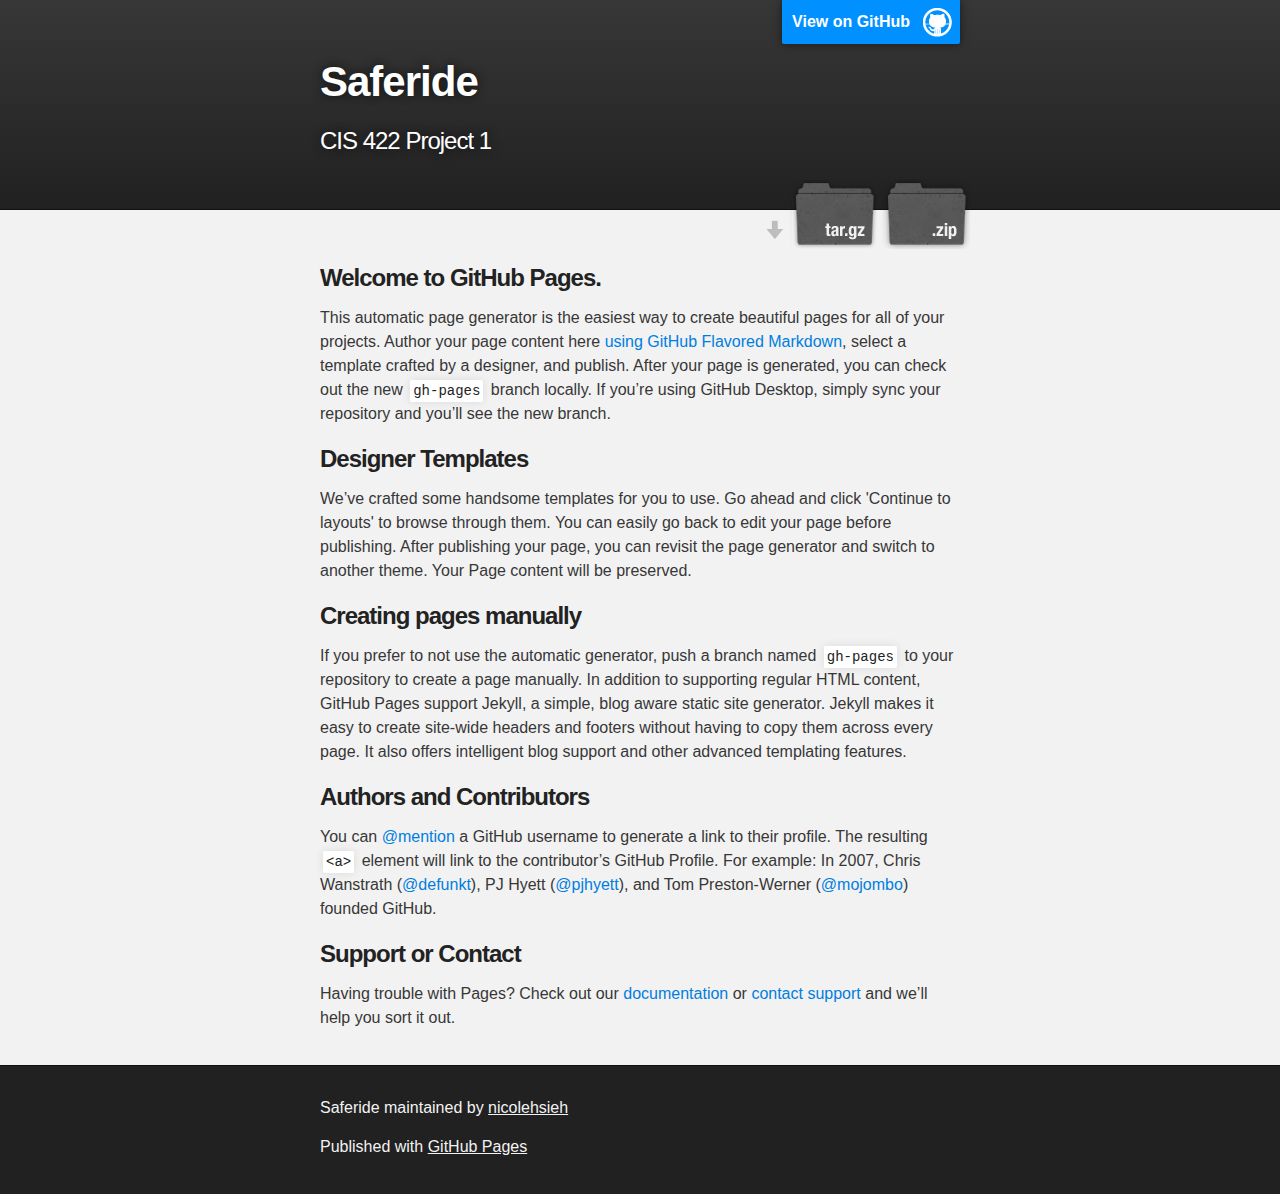
<file: index.html>
<!DOCTYPE html>
<html>

  <head>
    <meta charset='utf-8'>
    <meta http-equiv="X-UA-Compatible" content="chrome=1">
    <meta name="description" content="Saferide : CIS 422 Project 1">

    <link rel="stylesheet" type="text/css" media="screen" href="stylesheets/stylesheet.css">

    <title>Saferide</title>
  </head>

  <body>

    <!-- HEADER -->
    <div id="header_wrap" class="outer">
        <header class="inner">
          <a id="forkme_banner" href="https://github.com/nicolehsieh/SafeRide">View on GitHub</a>

          <h1 id="project_title">Saferide</h1>
          <h2 id="project_tagline">CIS 422 Project 1</h2>

            <section id="downloads">
              <a class="zip_download_link" href="https://github.com/nicolehsieh/SafeRide/zipball/master">Download this project as a .zip file</a>
              <a class="tar_download_link" href="https://github.com/nicolehsieh/SafeRide/tarball/master">Download this project as a tar.gz file</a>
            </section>
        </header>
    </div>

    <!-- MAIN CONTENT -->
    <div id="main_content_wrap" class="outer">
      <section id="main_content" class="inner">
        <h3>
<a id="welcome-to-github-pages" class="anchor" href="#welcome-to-github-pages" aria-hidden="true"><span aria-hidden="true" class="octicon octicon-link"></span></a>Welcome to GitHub Pages.</h3>

<p>This automatic page generator is the easiest way to create beautiful pages for all of your projects. Author your page content here <a href="https://guides.github.com/features/mastering-markdown/">using GitHub Flavored Markdown</a>, select a template crafted by a designer, and publish. After your page is generated, you can check out the new <code>gh-pages</code> branch locally. If you’re using GitHub Desktop, simply sync your repository and you’ll see the new branch.</p>

<h3>
<a id="designer-templates" class="anchor" href="#designer-templates" aria-hidden="true"><span aria-hidden="true" class="octicon octicon-link"></span></a>Designer Templates</h3>

<p>We’ve crafted some handsome templates for you to use. Go ahead and click 'Continue to layouts' to browse through them. You can easily go back to edit your page before publishing. After publishing your page, you can revisit the page generator and switch to another theme. Your Page content will be preserved.</p>

<h3>
<a id="creating-pages-manually" class="anchor" href="#creating-pages-manually" aria-hidden="true"><span aria-hidden="true" class="octicon octicon-link"></span></a>Creating pages manually</h3>

<p>If you prefer to not use the automatic generator, push a branch named <code>gh-pages</code> to your repository to create a page manually. In addition to supporting regular HTML content, GitHub Pages support Jekyll, a simple, blog aware static site generator. Jekyll makes it easy to create site-wide headers and footers without having to copy them across every page. It also offers intelligent blog support and other advanced templating features.</p>

<h3>
<a id="authors-and-contributors" class="anchor" href="#authors-and-contributors" aria-hidden="true"><span aria-hidden="true" class="octicon octicon-link"></span></a>Authors and Contributors</h3>

<p>You can <a href="https://help.github.com/articles/basic-writing-and-formatting-syntax/#mentioning-users-and-teams" class="user-mention">@mention</a> a GitHub username to generate a link to their profile. The resulting <code>&lt;a&gt;</code> element will link to the contributor’s GitHub Profile. For example: In 2007, Chris Wanstrath (<a href="https://github.com/defunkt" class="user-mention">@defunkt</a>), PJ Hyett (<a href="https://github.com/pjhyett" class="user-mention">@pjhyett</a>), and Tom Preston-Werner (<a href="https://github.com/mojombo" class="user-mention">@mojombo</a>) founded GitHub.</p>

<h3>
<a id="support-or-contact" class="anchor" href="#support-or-contact" aria-hidden="true"><span aria-hidden="true" class="octicon octicon-link"></span></a>Support or Contact</h3>

<p>Having trouble with Pages? Check out our <a href="https://help.github.com/pages">documentation</a> or <a href="https://github.com/contact">contact support</a> and we’ll help you sort it out.</p>
      </section>
    </div>

    <!-- FOOTER  -->
    <div id="footer_wrap" class="outer">
      <footer class="inner">
        <p class="copyright">Saferide maintained by <a href="https://github.com/nicolehsieh">nicolehsieh</a></p>
        <p>Published with <a href="https://pages.github.com">GitHub Pages</a></p>
      </footer>
    </div>

    

  </body>
</html>
</file>
<file: stylesheets/stylesheet.css>
/*******************************************************************************
Slate Theme for GitHub Pages
by Jason Costello, @jsncostello
*******************************************************************************/

@import url(github-light.css);

/*******************************************************************************
MeyerWeb Reset
*******************************************************************************/

html, body, div, span, applet, object, iframe,
h1, h2, h3, h4, h5, h6, p, blockquote, pre,
a, abbr, acronym, address, big, cite, code,
del, dfn, em, img, ins, kbd, q, s, samp,
small, strike, strong, sub, sup, tt, var,
b, u, i, center,
dl, dt, dd, ol, ul, li,
fieldset, form, label, legend,
table, caption, tbody, tfoot, thead, tr, th, td,
article, aside, canvas, details, embed,
figure, figcaption, footer, header, hgroup,
menu, nav, output, ruby, section, summary,
time, mark, audio, video {
  margin: 0;
  padding: 0;
  border: 0;
  font: inherit;
  vertical-align: baseline;
}

/* HTML5 display-role reset for older browsers */
article, aside, details, figcaption, figure,
footer, header, hgroup, menu, nav, section {
  display: block;
}

ol, ul {
  list-style: none;
}

table {
  border-collapse: collapse;
  border-spacing: 0;
}

/*******************************************************************************
Theme Styles
*******************************************************************************/

body {
  box-sizing: border-box;
  color:#373737;
  background: #212121;
  font-size: 16px;
  font-family: 'Myriad Pro', Calibri, Helvetica, Arial, sans-serif;
  line-height: 1.5;
  -webkit-font-smoothing: antialiased;
}

h1, h2, h3, h4, h5, h6 {
  margin: 10px 0;
  font-weight: 700;
  color:#222222;
  font-family: 'Lucida Grande', 'Calibri', Helvetica, Arial, sans-serif;
  letter-spacing: -1px;
}

h1 {
  font-size: 36px;
  font-weight: 700;
}

h2 {
  padding-bottom: 10px;
  font-size: 32px;
  background: url('../images/bg_hr.png') repeat-x bottom;
}

h3 {
  font-size: 24px;
}

h4 {
  font-size: 21px;
}

h5 {
  font-size: 18px;
}

h6 {
  font-size: 16px;
}

p {
  margin: 10px 0 15px 0;
}

footer p {
  color: #f2f2f2;
}

a {
  text-decoration: none;
  color: #007edf;
  text-shadow: none;

  transition: color 0.5s ease;
  transition: text-shadow 0.5s ease;
  -webkit-transition: color 0.5s ease;
  -webkit-transition: text-shadow 0.5s ease;
  -moz-transition: color 0.5s ease;
  -moz-transition: text-shadow 0.5s ease;
  -o-transition: color 0.5s ease;
  -o-transition: text-shadow 0.5s ease;
  -ms-transition: color 0.5s ease;
  -ms-transition: text-shadow 0.5s ease;
}

a:hover, a:focus {text-decoration: underline;}

footer a {
  color: #F2F2F2;
  text-decoration: underline;
}

em {
  font-style: italic;
}

strong {
  font-weight: bold;
}

img {
  position: relative;
  margin: 0 auto;
  max-width: 739px;
  padding: 5px;
  margin: 10px 0 10px 0;
  border: 1px solid #ebebeb;

  box-shadow: 0 0 5px #ebebeb;
  -webkit-box-shadow: 0 0 5px #ebebeb;
  -moz-box-shadow: 0 0 5px #ebebeb;
  -o-box-shadow: 0 0 5px #ebebeb;
  -ms-box-shadow: 0 0 5px #ebebeb;
}

p img {
  display: inline;
  margin: 0;
  padding: 0;
  vertical-align: middle;
  text-align: center;
  border: none;
}

pre, code {
  width: 100%;
  color: #222;
  background-color: #fff;

  font-family: Monaco, "Bitstream Vera Sans Mono", "Lucida Console", Terminal, monospace;
  font-size: 14px;

  border-radius: 2px;
  -moz-border-radius: 2px;
  -webkit-border-radius: 2px;
}

pre {
  width: 100%;
  padding: 10px;
  box-shadow: 0 0 10px rgba(0,0,0,.1);
  overflow: auto;
}

code {
  padding: 3px;
  margin: 0 3px;
  box-shadow: 0 0 10px rgba(0,0,0,.1);
}

pre code {
  display: block;
  box-shadow: none;
}

blockquote {
  color: #666;
  margin-bottom: 20px;
  padding: 0 0 0 20px;
  border-left: 3px solid #bbb;
}


ul, ol, dl {
  margin-bottom: 15px
}

ul {
  list-style-position: inside;
  list-style: disc;
  padding-left: 20px;
}

ol {
  list-style-position: inside;
  list-style: decimal;
  padding-left: 20px;
}

dl dt {
  font-weight: bold;
}

dl dd {
  padding-left: 20px;
  font-style: italic;
}

dl p {
  padding-left: 20px;
  font-style: italic;
}

hr {
  height: 1px;
  margin-bottom: 5px;
  border: none;
  background: url('../images/bg_hr.png') repeat-x center;
}

table {
  border: 1px solid #373737;
  margin-bottom: 20px;
  text-align: left;
 }

th {
  font-family: 'Lucida Grande', 'Helvetica Neue', Helvetica, Arial, sans-serif;
  padding: 10px;
  background: #373737;
  color: #fff;
 }

td {
  padding: 10px;
  border: 1px solid #373737;
 }

form {
  background: #f2f2f2;
  padding: 20px;
}

/*******************************************************************************
Full-Width Styles
*******************************************************************************/

.outer {
  width: 100%;
}

.inner {
  position: relative;
  max-width: 640px;
  padding: 20px 10px;
  margin: 0 auto;
}

#forkme_banner {
  display: block;
  position: absolute;
  top:0;
  right: 10px;
  z-index: 10;
  padding: 10px 50px 10px 10px;
  color: #fff;
  background: url('../images/blacktocat.png') #0090ff no-repeat 95% 50%;
  font-weight: 700;
  box-shadow: 0 0 10px rgba(0,0,0,.5);
  border-bottom-left-radius: 2px;
  border-bottom-right-radius: 2px;
}

#header_wrap {
  background: #212121;
  background: -moz-linear-gradient(top, #373737, #212121);
  background: -webkit-linear-gradient(top, #373737, #212121);
  background: -ms-linear-gradient(top, #373737, #212121);
  background: -o-linear-gradient(top, #373737, #212121);
  background: linear-gradient(top, #373737, #212121);
}

#header_wrap .inner {
  padding: 50px 10px 30px 10px;
}

#project_title {
  margin: 0;
  color: #fff;
  font-size: 42px;
  font-weight: 700;
  text-shadow: #111 0px 0px 10px;
}

#project_tagline {
  color: #fff;
  font-size: 24px;
  font-weight: 300;
  background: none;
  text-shadow: #111 0px 0px 10px;
}

#downloads {
  position: absolute;
  width: 210px;
  z-index: 10;
  bottom: -40px;
  right: 0;
  height: 70px;
  background: url('../images/icon_download.png') no-repeat 0% 90%;
}

.zip_download_link {
  display: block;
  float: right;
  width: 90px;
  height:70px;
  text-indent: -5000px;
  overflow: hidden;
  background: url(../images/sprite_download.png) no-repeat bottom left;
}

.tar_download_link {
  display: block;
  float: right;
  width: 90px;
  height:70px;
  text-indent: -5000px;
  overflow: hidden;
  background: url(../images/sprite_download.png) no-repeat bottom right;
  margin-left: 10px;
}

.zip_download_link:hover {
  background: url(../images/sprite_download.png) no-repeat top left;
}

.tar_download_link:hover {
  background: url(../images/sprite_download.png) no-repeat top right;
}

#main_content_wrap {
  background: #f2f2f2;
  border-top: 1px solid #111;
  border-bottom: 1px solid #111;
}

#main_content {
  padding-top: 40px;
}

#footer_wrap {
  background: #212121;
}



/*******************************************************************************
Small Device Styles
*******************************************************************************/

@media screen and (max-width: 480px) {
  body {
    font-size:14px;
  }

  #downloads {
    display: none;
  }

  .inner {
    min-width: 320px;
    max-width: 480px;
  }

  #project_title {
  font-size: 32px;
  }

  h1 {
    font-size: 28px;
  }

  h2 {
    font-size: 24px;
  }

  h3 {
    font-size: 21px;
  }

  h4 {
    font-size: 18px;
  }

  h5 {
    font-size: 14px;
  }

  h6 {
    font-size: 12px;
  }

  code, pre {
    min-width: 320px;
    max-width: 480px;
    font-size: 11px;
  }

}
</file>
